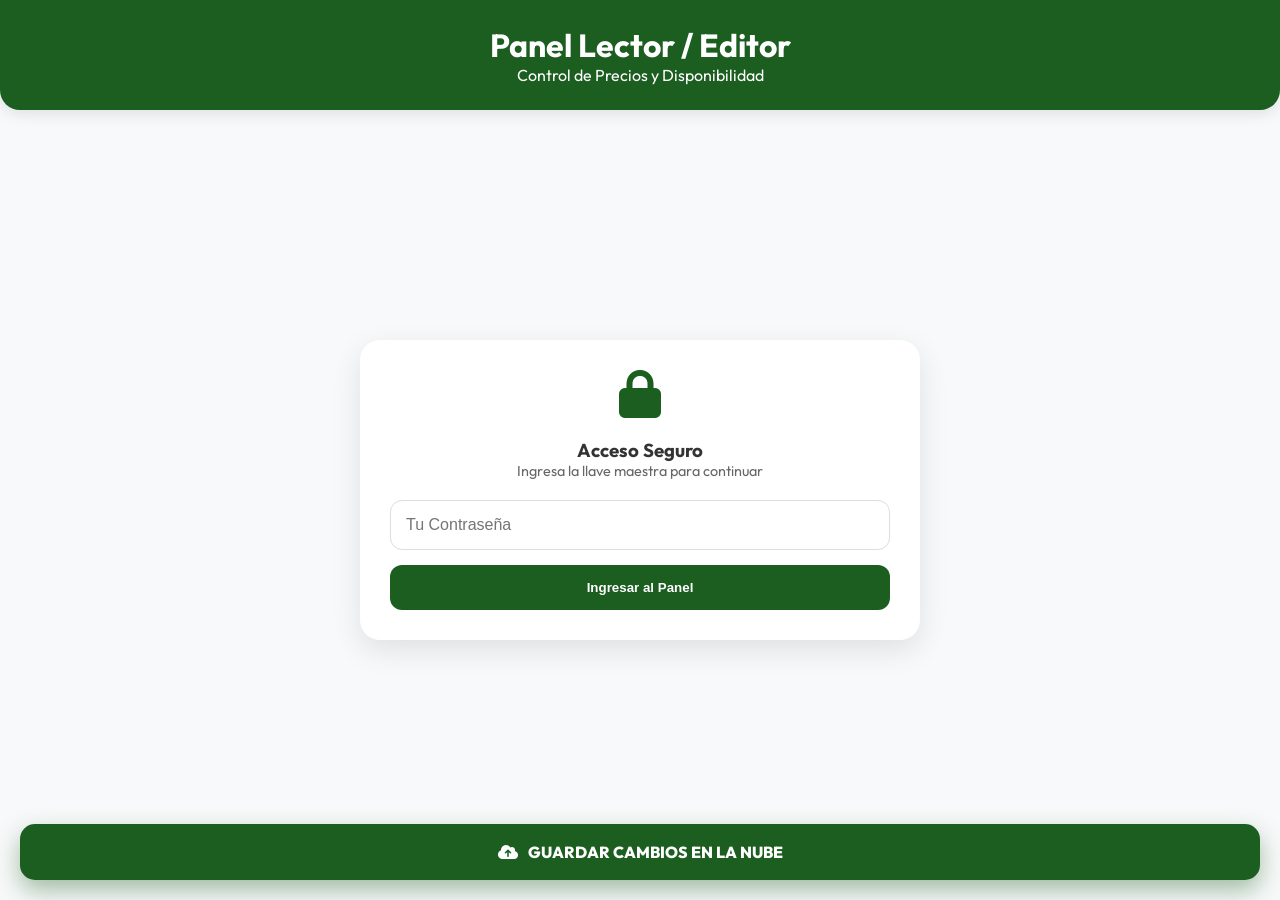
<file: admin.html>
<!DOCTYPE html>
<html lang="es">
<head>
    <meta charset="UTF-8">
    <meta name="viewport" content="width=device-width, initial-scale=1.0">
    <title>Panel de Administración - Los Loros</title>
    <link rel="stylesheet" href="https://cdnjs.cloudflare.com/ajax/libs/font-awesome/6.4.0/css/all.min.css">
    <link href="https://fonts.googleapis.com/css2?family=Outfit:wght@300;400;600;800&family=Playfair+Display:wght@700&display=swap" rel="stylesheet">
    <style>
        :root {
            --primary: #1B5E20;
            --secondary: #D84315;
            --bg: #f8f9fa;
            --surface: #ffffff;
            --text: #333;
        }
        * { box-sizing: border-box; margin: 0; padding: 0; }
        body { font-family: 'Outfit', sans-serif; background: var(--bg); color: var(--text); padding-bottom: 30px; }
        
        header { 
            background: var(--primary); color: white; padding: 25px 20px; 
            text-align: center; border-bottom-left-radius: 20px; border-bottom-right-radius: 20px;
            box-shadow: 0 4px 15px rgba(0,0,0,0.1);
        }
        
        .container { max-width: 600px; margin: 20px auto; padding: 0 20px; }
        
        /* Auth Screen */
        #auth-screen {
            height: 80vh; display: flex; flex-direction: column; justify-content: center; align-items: center;
        }
        .auth-card {
            background: white; padding: 30px; border-radius: 20px; width: 100%;
            box-shadow: 0 10px 30px rgba(0,0,0,0.1); text-align: center;
        }
        .auth-card i { font-size: 3rem; color: var(--primary); margin-bottom: 20px; }
        input[type="password"], input[type="number"] {
            width: 100%; padding: 15px; border: 1px solid #ddd; border-radius: 12px;
            font-size: 1rem; margin-bottom: 15px; outline: none;
        }
        .btn {
            background: var(--primary); color: white; border: none; padding: 15px 30px;
            border-radius: 12px; font-weight: 700; width: 100%; cursor: pointer;
            transition: transform 0.2s;
        }
        .btn:active { transform: scale(0.98); }
        .btn-emergency { background: #e53935; margin-bottom: 10px; }
        .btn-emergency.active { background: #43a047; }

        /* Admin Content */
        #admin-content { display: none; }
        .status-card {
            background: white; padding: 20px; border-radius: 15px; margin-bottom: 20px;
            display: flex; justify-content: space-between; align-items: center;
            box-shadow: 0 4px 10px rgba(0,0,0,0.05);
        }
        
        .product-item {
            background: white; padding: 15px; border-radius: 12px; margin-bottom: 10px;
            display: flex; justify-content: space-between; align-items: center;
            box-shadow: 0 2px 8px rgba(0,0,0,0.05);
        }
        .product-info h4 { font-size: 0.9rem; margin-bottom: 4px; color: var(--primary); }
        .price-input-group { display: flex; align-items: center; gap: 8px; max-width: 120px; }
        .price-input-group span { font-weight: 700; }

        .hidden { display: none; }
        
        .loading {
            position: fixed; inset: 0; background: rgba(255,255,255,0.8);
            display: none; justify-content: center; align-items: center; z-index: 1000;
            backdrop-filter: blur(5px);
        }
        .spinner {
            width: 40px; height: 40px; border: 4px solid var(--primary); 
            border-top-color: transparent; border-radius: 50%;
            animation: spin 1s linear infinite;
        }
        @keyframes spin { to { transform: rotate(360deg); } }
        
        .floating-save {
            position: fixed; bottom: 20px; left: 20px; right: 20px;
            background: var(--primary); color: white; padding: 18px;
            border-radius: 15px; text-align: center; font-weight: 800;
            box-shadow: 0 10px 25px rgba(27, 94, 32, 0.4); cursor: pointer;
            display: flex; justify-content: center; align-items: center; gap: 10px;
        }
    </style>
</head>
<body>

    <header>
        <h1>Panel Lector / Editor</h1>
        <p>Control de Precios y Disponibilidad</p>
    </header>

    <div class="container" id="auth-screen">
        <div class="auth-card">
            <i class="fa-solid fa-lock"></i>
            <h3>Acceso Seguro</h3>
            <p style="margin-bottom: 20px; font-size: 0.9rem; color: #666;">Ingresa la llave maestra para continuar</p>
            <input type="password" id="master-key-input" placeholder="Tu Contraseña">
            <button class="btn" onclick="checkAuth()">Ingresar al Panel</button>
        </div>
    </div>

    <div class="container" id="admin-content">
        <div class="status-card">
            <div>
                <strong>Estatus del Negocio</strong>
                <p id="status-desc" style="font-size: 0.8rem; color: #666;">Cerrado hoy por imprevistos?</p>
            </div>
            <button id="emergency-btn" class="btn btn-emergency" style="width: auto;" onclick="toggleEmergency()">
                <i class="fa-solid fa-power-off"></i> CERRAR AHORA
            </button>
        </div>

        <div class="status-card" style="display: block;">
            <h3 style="margin-bottom: 15px; color: var(--primary);"><i class="fa-solid fa-building-columns"></i> Configuración de Pagos</h3>
            
            <div style="margin-bottom: 15px;">
                <label style="display: block; font-size: 0.8rem; font-weight: bold; color: #666; margin-bottom: 5px;">Banco (Alias)</label>
                <input type="text" id="bank-name-input" placeholder="Ej: BBVA" style="width: 100%; padding: 12px; border: 1px solid #ddd; border-radius: 10px;" onchange="updateBankLocal('bankName', this.value)">
            </div>
            
            <div style="margin-bottom: 15px;">
                <label style="display: block; font-size: 0.8rem; font-weight: bold; color: #666; margin-bottom: 5px;">Titular de la Cuenta</label>
                <input type="text" id="bank-holder-input" placeholder="Nombre completo" style="width: 100%; padding: 12px; border: 1px solid #ddd; border-radius: 10px;" onchange="updateBankLocal('holderName', this.value)">
            </div>
            
            <div style="margin-bottom: 5px;">
                <label style="display: block; font-size: 0.8rem; font-weight: bold; color: #666; margin-bottom: 5px;">CLABE Interbancaria (18 dígitos)</label>
                <input type="text" id="bank-clabe-input" placeholder="012345..." style="width: 100%; padding: 12px; border: 1px solid #ddd; border-radius: 10px;" maxlength="18" onchange="updateBankLocal('clabe', this.value)">
            </div>
        </div>

        <h3 style="margin: 20px 0 10px; color: var(--primary);">Catálogo de Productos</h3>
        <div id="product-list">
            <!-- Items load here -->
        </div>
        
        <div style="height: 100px;"></div> <!-- Spacer for fixed button -->
    </div>

    <div id="save-bar" class="floating-save hidden" onclick="saveChanges()">
        <i class="fa-solid fa-cloud-arrow-up"></i> GUARDAR CAMBIOS EN LA NUBE
    </div>

    <div class="loading" id="loader">
        <div class="spinner"></div>
    </div>

    <script>
        const BIN_ID = "69c4caffb7ec241ddca4897f";
        let masterKey = "";
        let currentRecord = null;

        function checkAuth() {
            masterKey = document.getElementById('master-key-input').value.trim();
            if(!masterKey) return alert("Ingresa tu contraseña");
            loadData();
        }

        async function loadData() {
            showLoader(true);
            try {
                const response = await fetch(`https://api.jsonbin.io/v3/b/${BIN_ID}/latest`, {
                    headers: { "X-Master-Key": masterKey }
                });
                
                if(!response.ok) throw new Error("Llave incorrecta o error de conexión");
                
                const data = await response.json();
                currentRecord = data.record;
                renderAdminPanel();
                
                document.getElementById('auth-screen').style.display = 'none';
                document.getElementById('admin-content').style.display = 'block';
                document.getElementById('save-bar').classList.remove('hidden');
            } catch (error) {
                alert(error.message);
            } finally {
                showLoader(false);
            }
        }

        function renderAdminPanel() {
            const list = document.getElementById('product-list');
            list.innerHTML = "";
            
            // Render Status
            const btn = document.getElementById('emergency-btn');
            const desc = document.getElementById('status-desc');
            if(currentRecord.isEmergencyClosed) {
                btn.innerHTML = '<i class="fa-solid fa-check"></i> RE-ABRIR NEGOCIO';
                btn.className = "btn btn-emergency active";
                desc.textContent = "¡CUIDADO! El negocio está CERRADO manualmente.";
            } else {
                btn.innerHTML = '<i class="fa-solid fa-power-off"></i> CERRAR AHORA';
                btn.className = "btn btn-emergency";
                desc.textContent = "El negocio sigue sus horarios normales.";
            }

            // Render Bank Details
            if(!currentRecord.bankDetails) {
                currentRecord.bankDetails = {
                    bankName: "BBVA",
                    holderName: "La Casa de los Loros",
                    clabe: "012345678901234567"
                };
            }
            
            document.getElementById('bank-name-input').value = currentRecord.bankDetails.bankName || "";
            document.getElementById('bank-holder-input').value = currentRecord.bankDetails.holderName || "";
            document.getElementById('bank-clabe-input').value = currentRecord.bankDetails.clabe || "";

            // Render Items
            currentRecord.menuData.forEach((item, idx) => {
                const div = document.createElement('div');
                div.className = "product-item";
                div.innerHTML = `
                    <div class="product-info">
                        <h4>${item.name}</h4>
                        <small style="color:#888">${item.category}</small>
                    </div>
                    <div class="price-input-group">
                        <span>$</span>
                        <input type="number" value="${item.price}" onchange="updateLocalPrice(${idx}, this.value)">
                    </div>
                `;
                list.appendChild(div);
            });
        }

        function updateLocalPrice(index, newVal) {
            currentRecord.menuData[index].price = parseFloat(newVal);
        }

        function updateBankLocal(field, newVal) {
            if(!currentRecord.bankDetails) currentRecord.bankDetails = {};
            currentRecord.bankDetails[field] = newVal.trim();
        }

        function toggleEmergency() {
            currentRecord.isEmergencyClosed = !currentRecord.isEmergencyClosed;
            renderAdminPanel();
            
            // Show alert/notice
            const notice = currentRecord.isEmergencyClosed ? "⚠️ Has marcado el negocio como CERRADO. No olvides GUARDAR CAMBIOS PARA QUE SE APLIQUE." : "✅ Has marcado el negocio como ABIERTO. No olvides GUARDAR CAMBIOS PARA QUE SE APLIQUE.";
            alert(notice);
        }

        async function saveChanges() {
            showLoader(true);
            try {
                const response = await fetch(`https://api.jsonbin.io/v3/b/${BIN_ID}`, {
                    method: 'PUT',
                    headers: {
                        "Content-Type": "application/json",
                        "X-Master-Key": masterKey
                    },
                    body: JSON.stringify(currentRecord)
                });
                
                if(response.ok) {
                    alert("✅ ¡Cambios guardados con éxito! Se verán reflejados en la tarjeta en unos minutos (o limpia tu cache).");
                } else {
                    throw new Error("Error al guardar");
                }
            } catch (error) {
                alert("Error: " + error.message);
            } finally {
                showLoader(false);
            }
        }

        function showLoader(show) {
            document.getElementById('loader').style.display = show ? 'flex' : 'none';
        }
    </script>
</body>
</html>
</file>
